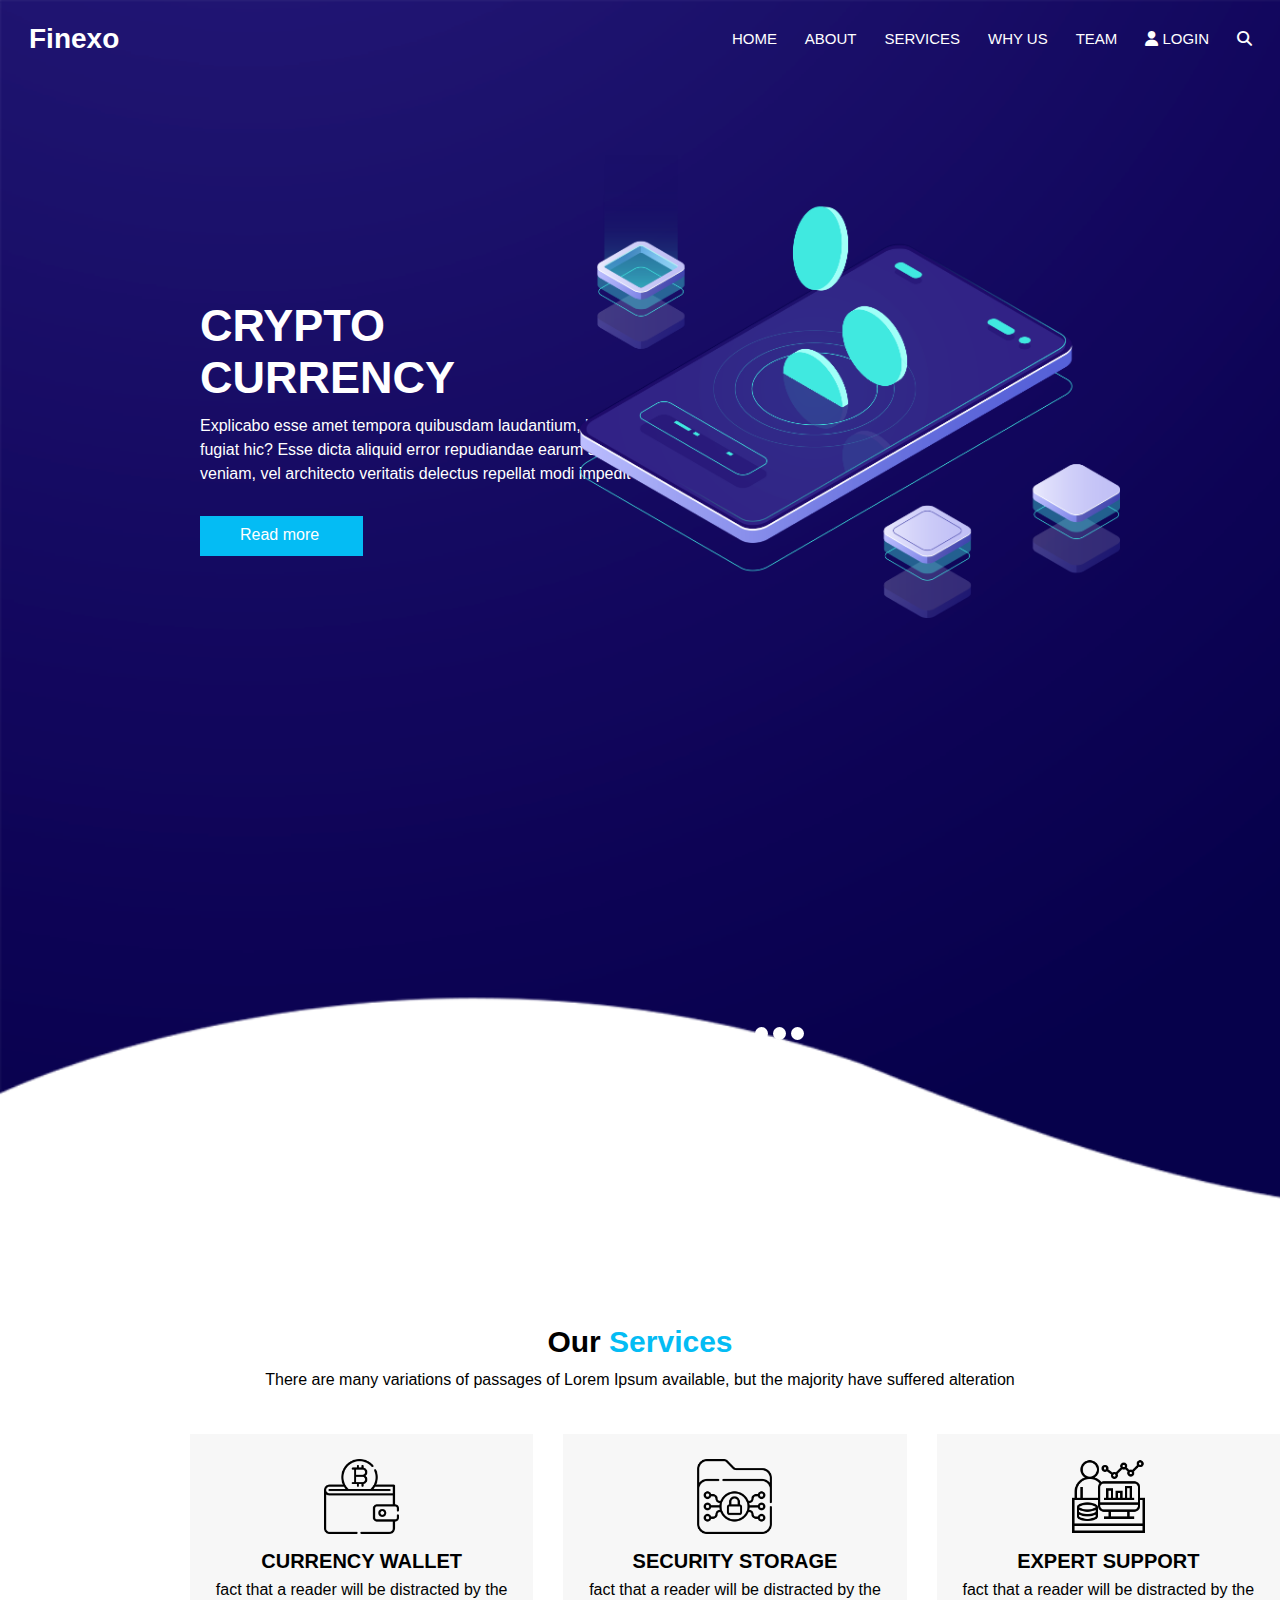
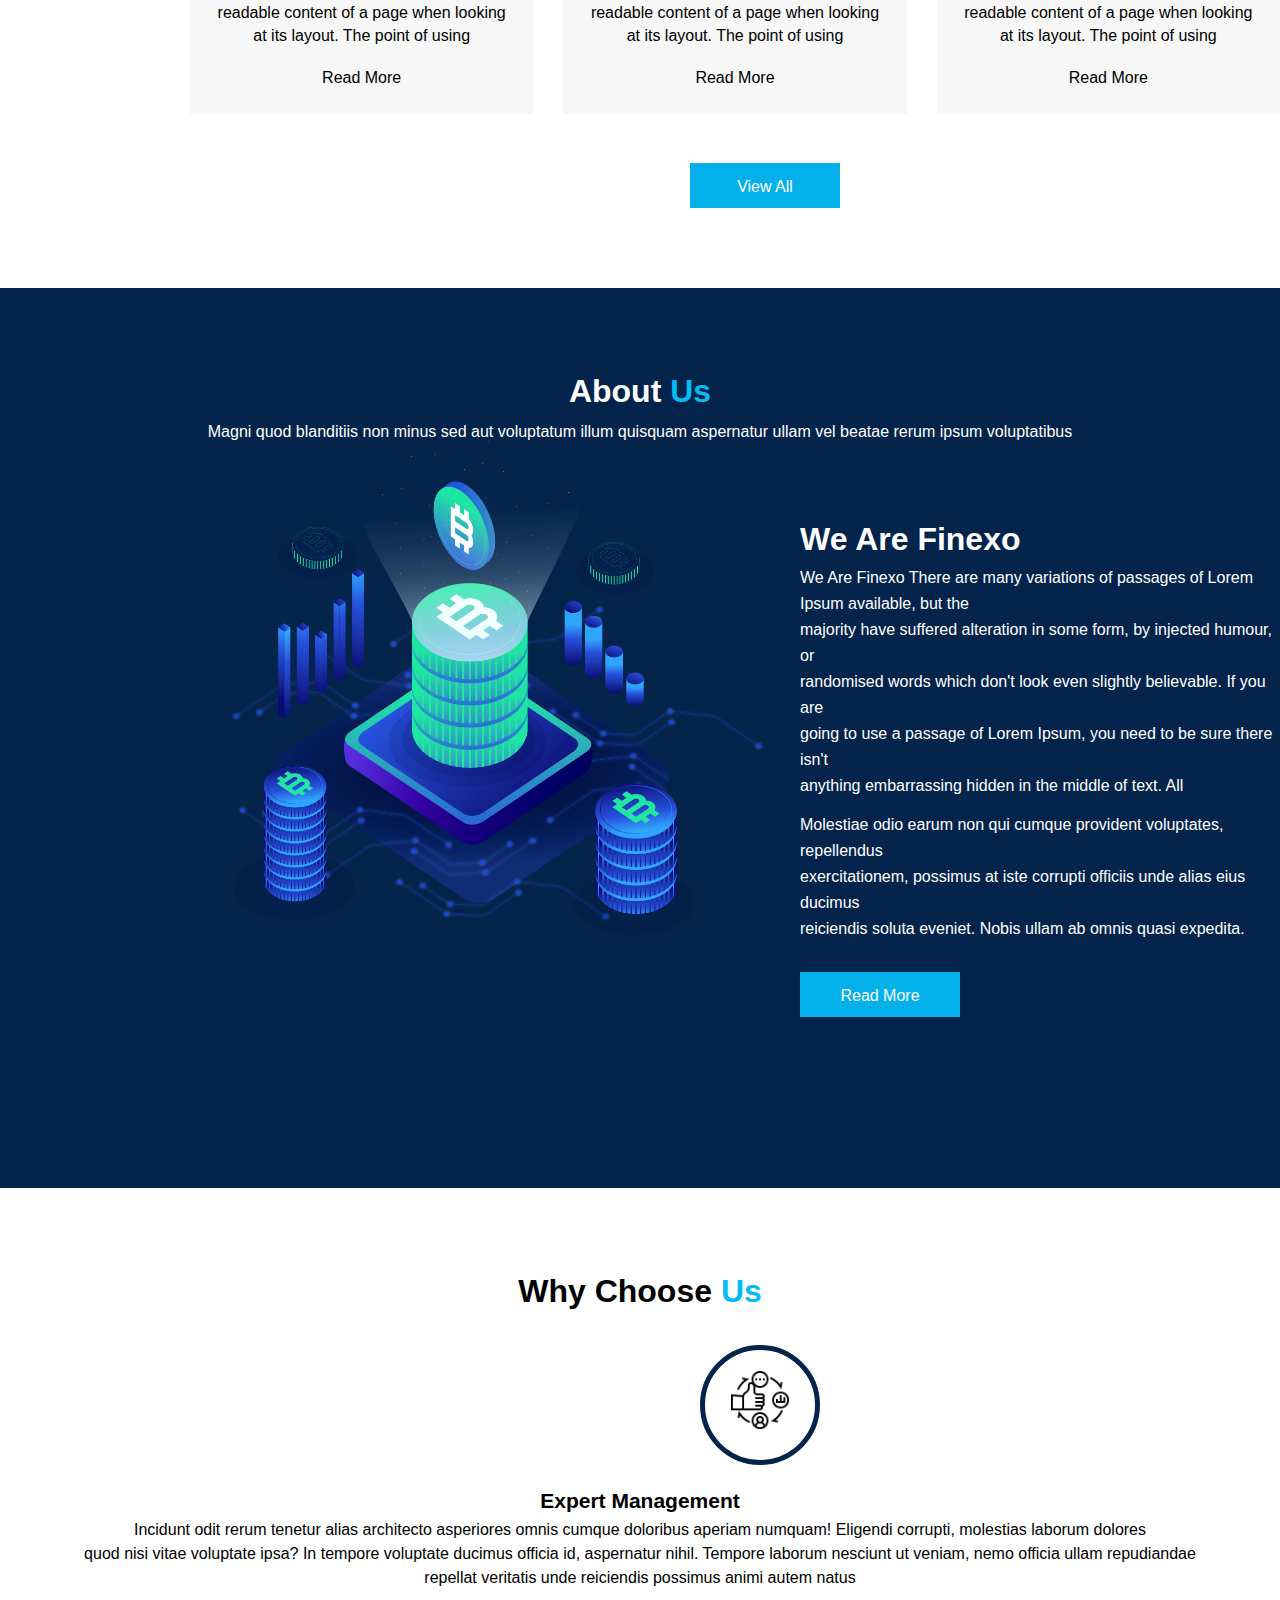
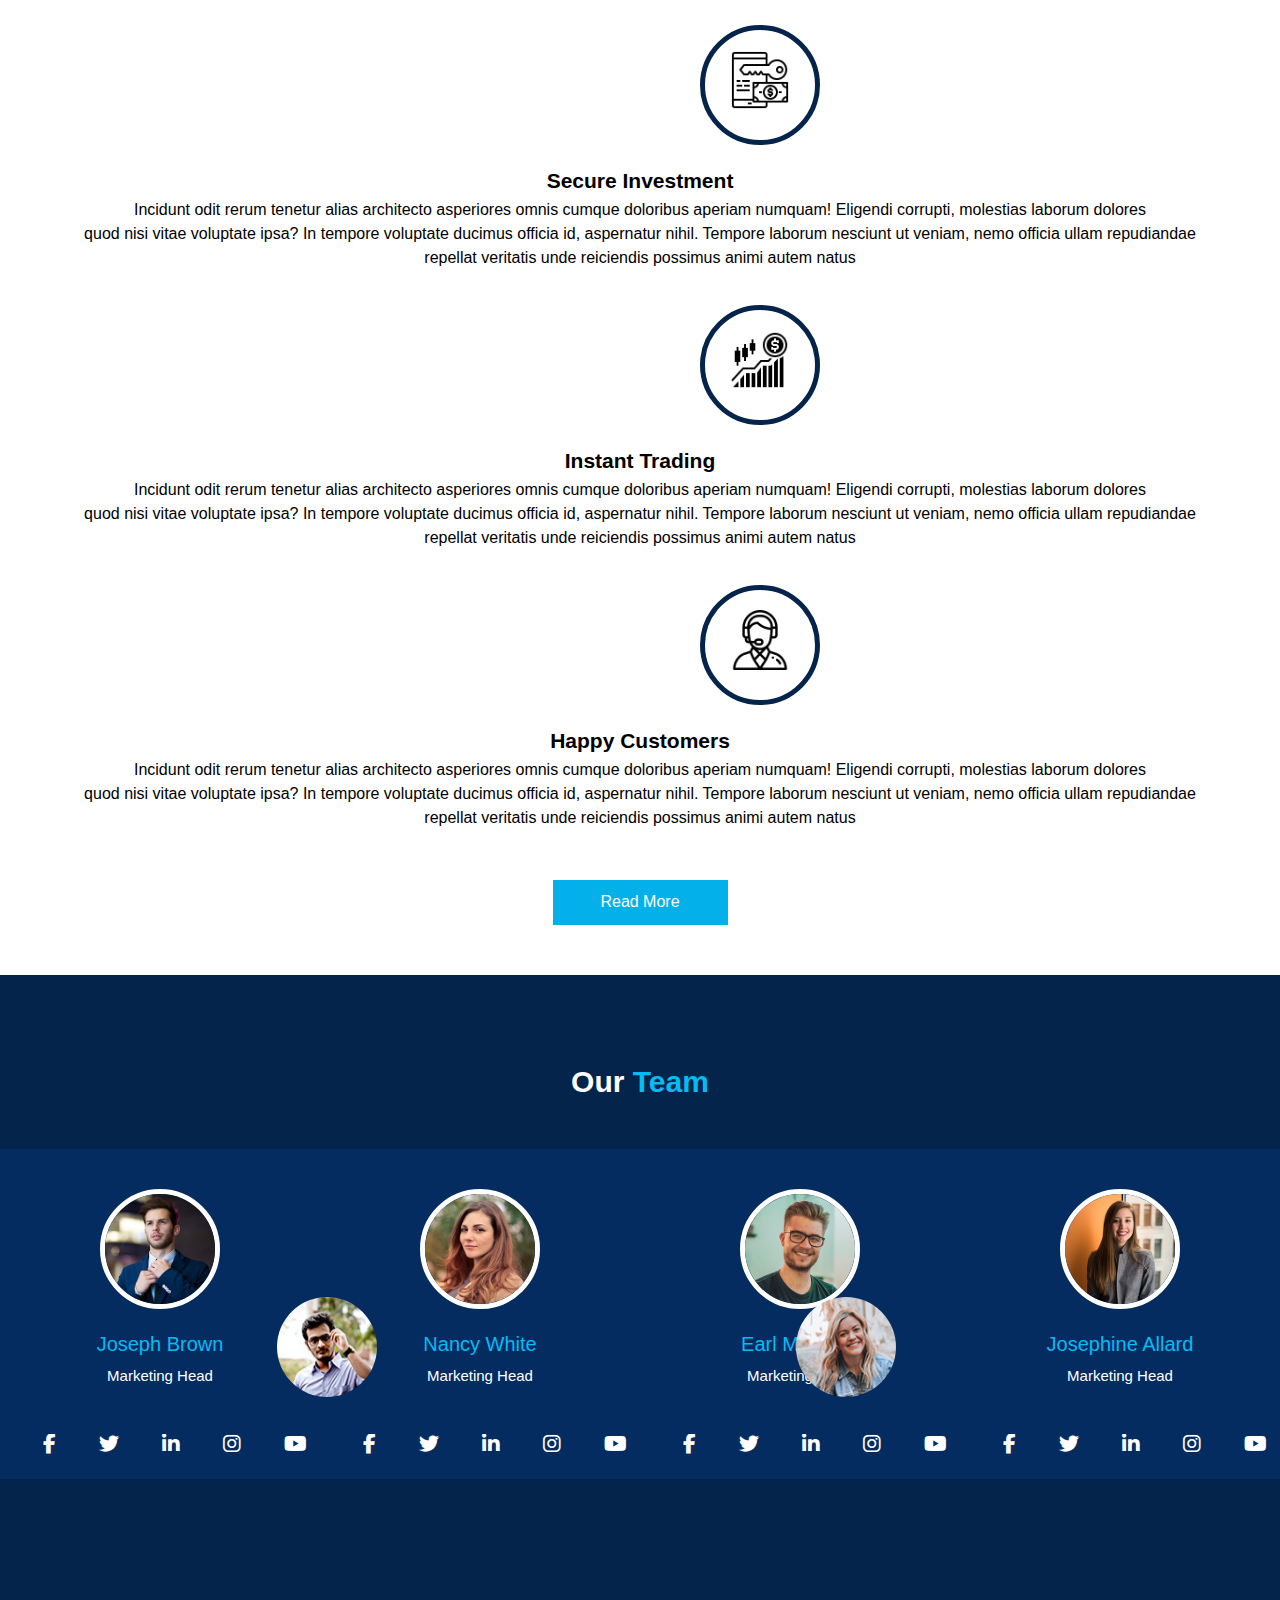
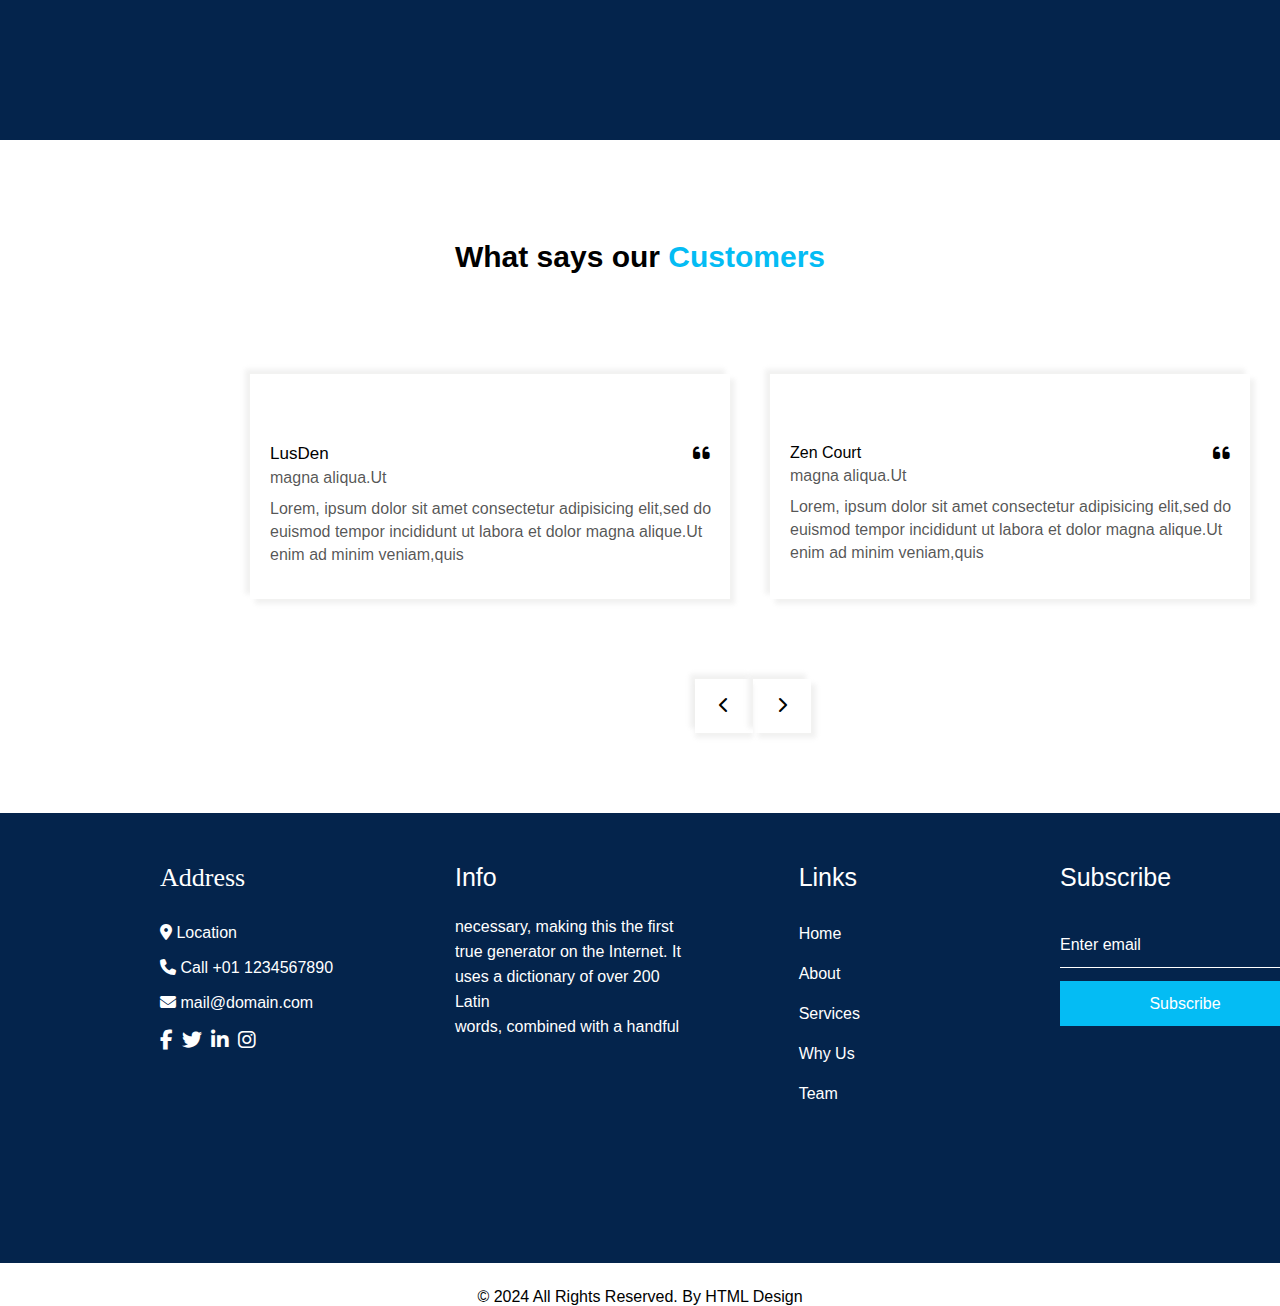
<file: index.html>
<!DOCTYPE html>
<html lang="en">

<head>
    <meta charset="UTF-8">
    <title>Finexo</title>
    <link rel="stylesheet" href="./css/main.css">
    <link rel="stylesheet" href="./css/all.min.css">
</head>

<body>
    <header>
        <div class="intro">
            <div class=list>
                <ul>
                    <li><a href="https://www.free-css.com/free-css-templates">HOME</a></li>
                    <li><a
                            href="https://www.free-css.com/assets/files/free-css-templates/preview/page296/finexo/pages/about.php">ABOUT</a>
                    </li>
                    <li><a
                            href="https://www.free-css.com/assets/files/free-css-templates/preview/page296/finexo/pages/service.php">SERVICES</a>
                    </li>
                    <li><a
                            href="https://www.free-css.com/assets/files/free-css-templates/preview/page296/finexo/pages/why.php">WHY
                            US</a></li>
                    <li><a
                            href="https://www.free-css.com/assets/files/free-css-templates/preview/page296/finexo/pages/team.php">TEAM</a>
                    </li>
                    <li><a href="https://www.free-css.com/free-css-templates"><i class="fa-solid fa-user"></i>
                            LOGIN</a></i>
                    <li><a href=""><i class="fa-solid fa-magnifying-glass"></i></a></li>
                </ul>
            </div>
            <div>
                <h3>Finexo</h3>
            </div>

            <div class="crypto">
                <h1>CRYPTO <br>CURRENCY</h1>
                <p>Explicabo esse amet tempora quibusdam laudantium, laborum eaque magnam <br> fugiat hic? Esse dicta
                    aliquid
                    error repudiandae earum suscipit fugiat molestias,<br> veniam, vel architecto veritatis delectus
                    repellat modi impedit sequi.</p>
                <a href="https://www.free-css.com/free-css-templates">Read more</a>
            </div>

            <div class="animation">
                <img src="./Image/slider-img.png" alt="">
            </div>
            <div class="point">
                <div></div>
                <div></div>
                <div></div>
            </div>
        </div>
        <div class="Services">
            <h4>Our <span>Services</span></h4>
            <p>There are many variations of passages of Lorem Ipsum available, but the majority have suffered alteration
            </p>
        </div>

        <div class="box">
            <div class="box1">
                <img src="./Image/s1.png" alt="">
                <h5>CURRENCY WALLET</h5>
                <p>fact that a reader will be distracted by the <br> readable content of a page when looking <br> at its
                    layout.
                    The point of using</p>
                <a href="https://www.free-css.com/free-css-templates">Read More</a>
            </div>
            <div class="box2">
                <img src="./Image/s2.png" alt="">
                <h5>SECURITY STORAGE</h5>
                <p>fact that a reader will be distracted by the <br> readable content of a page when looking <br> at its
                    layout.
                    The point of using</p>
                <a href="https://www.free-css.com/free-css-templates">Read More</a>
            </div>
            <div class="box3">
                <img src="./Image/s3.png" alt="">
                <h5>EXPERT SUPPORT</h5>
                <p>fact that a reader will be distracted by the <br> readable content of a page when looking <br> at its
                    layout.
                    The point of using</p>
                <a href="https://www.free-css.com/free-css-templates">Read More</a>
            </div>

        </div>
        <a class="view" href="https://www.free-css.com/free-css-templates">View All</a>

        <div class="about">
            <h6>About <span>Us</span></h6>
            <p>Magni quod blanditiis non minus sed aut voluptatum illum quisquam aspernatur ullam vel beatae rerum ipsum
                voluptatibus</p>
            <div class="imte">
                <img src="./Image/about-img.png" alt="">
                <div>
                    <h6>We Are Finexo</h6>
                    <p>
                        We Are Finexo
                        There are many variations of passages of Lorem Ipsum available, but the <br> majority have
                        suffered
                        alteration in some form, by injected humour, or <br>randomised words which don't look even
                        slightly
                        believable. If you are <br> going to use a passage of Lorem Ipsum, you need to be sure there
                        isn't <br>
                        anything embarrassing hidden in the middle of text. All
                    </p>
                    <p>Molestiae odio earum non qui cumque provident voluptates, repellendus <br>exercitationem,
                        possimus at
                        iste corrupti officiis unde alias eius ducimus<br> reiciendis soluta eveniet. Nobis ullam ab
                        omnis
                        quasi expedita.
                    </p>
                    <a href="https://www.free-css.com/free-css-templates">Read More</a>
                </div>
            </div>
        </div>
    </header>
    <main>
        <!-- _______________section1______________  -->
        <section class="section1">
            <h6>Why Choose <span>Us</span></h6>
            <div>
                <div><img src="./Image/w1.png" alt=""></div>
                <h6>Expert Management</h6>
                <p>Incidunt odit rerum tenetur alias architecto asperiores omnis cumque doloribus aperiam numquam!
                    Eligendi corrupti, molestias laborum dolores <br>quod nisi vitae voluptate ipsa? In tempore
                    voluptate
                    ducimus officia id, aspernatur nihil. Tempore laborum nesciunt ut veniam, nemo officia ullam
                    repudiandae <br> repellat veritatis unde reiciendis possimus animi autem natus
                </p>
            </div>
            <div>
                <div> <img src="./Image/w2.png" alt=""></div>
                <h6>Secure Investment</h6>
                <p>Incidunt odit rerum tenetur alias architecto asperiores omnis cumque doloribus aperiam numquam!
                    Eligendi corrupti, molestias laborum dolores <br>quod nisi vitae voluptate ipsa? In tempore
                    voluptate
                    ducimus officia id, aspernatur nihil. Tempore laborum nesciunt ut veniam, nemo officia ullam
                    repudiandae <br> repellat veritatis unde reiciendis possimus animi autem natus
                </p>
            </div>
            <div>
                <div><img src="./Image/w3.png" alt=""></div>
                <h6>Instant Trading</h6>
                <p>Incidunt odit rerum tenetur alias architecto asperiores omnis cumque doloribus aperiam numquam!
                    Eligendi corrupti, molestias laborum dolores <br>quod nisi vitae voluptate ipsa? In tempore
                    voluptate
                    ducimus officia id, aspernatur nihil. Tempore laborum nesciunt ut veniam, nemo officia ullam
                    repudiandae <br> repellat veritatis unde reiciendis possimus animi autem natus
                </p>
            </div>
            <div>
                <div><img src="./Image/w4.png" alt=""></div>
                <h6>Happy Customers</h6>
                <p>Incidunt odit rerum tenetur alias architecto asperiores omnis cumque doloribus aperiam numquam!
                    Eligendi corrupti, molestias laborum dolores <br>quod nisi vitae voluptate ipsa? In tempore
                    voluptate
                    ducimus officia id, aspernatur nihil. Tempore laborum nesciunt ut veniam, nemo officia ullam
                    repudiandae <br>repellat veritatis unde reiciendis possimus animi autem natus
                </p>
            </div>
            <a href="https://www.free-css.com/free-css-templates">Read More</a>
        </section>
        <!-- _______________section2______________ -->
        <section class="section2">
            <div>
                <h6>Our <span>Team</span></h6>
                <div>
                    <div class="team1">
                        <img class="team" src="./Image/team-1.jpg" alt="">
                        <p class="name">Joseph Brown<p>
                                <p class="jop">Marketing Head</p>
                                <div class="icons">
                                    <a href="https://www.free-css.com/free-css-templates"><i
                                            class="fa-brands fa-facebook-f"></i></a>
                                    <a href="https://www.free-css.com/free-css-templates"><i
                                            class="fa-brands fa-twitter"></i></a>
                                    <a href="https://www.free-css.com/free-css-templates"><i
                                            class="fa-brands fa-linkedin-in"></i></a>
                                    <a href="https://www.free-css.com/free-css-templates"><i
                                            class="fa-brands fa-instagram"></i></a>
                                    <a href="https://www.free-css.com/free-css-templates"><i
                                            class="fa-brands fa-youtube"></i></a>
                                </div>
                    </div>
                    <div>
                        <img class="team" src="./Image/team-2.jpg" alt="">
                        <p class="name">Nancy White<p>
                                <p class="jop">Marketing Head</p>
                                <div class="icons">
                                    <a href="https://www.free-css.com/free-css-templates"><i
                                            class="fa-brands fa-facebook-f"></i></a>
                                    <a href="https://www.free-css.com/free-css-templates"><i
                                            class="fa-brands fa-twitter"></i></a>
                                    <a href="https://www.free-css.com/free-css-templates"><i
                                            class="fa-brands fa-linkedin-in"></i></a>
                                    <a href="https://www.free-css.com/free-css-templates"><i
                                            class="fa-brands fa-instagram"></i></a>
                                    <a href="https://www.free-css.com/free-css-templates"><i
                                            class="fa-brands fa-youtube"></i></a>
                                </div>
                    </div>
                    <div>
                        <img class="team" src="./Image/team-3.jpg" alt="">
                        <p class="name">Earl Martinez<p>
                                <p class="jop">Marketing Head</p>
                                <div class="icons">
                                    <a href="https://www.free-css.com/free-css-templates"><i
                                            class="fa-brands fa-facebook-f"></i></a>
                                    <a href="https://www.free-css.com/free-css-templates"><i
                                            class="fa-brands fa-twitter"></i></a>
                                    <a href="https://www.free-css.com/free-css-templates"><i
                                            class="fa-brands fa-linkedin-in"></i></a>
                                    <a href="https://www.free-css.com/free-css-templates"><i
                                            class="fa-brands fa-instagram"></i></a>
                                    <a href="https://www.free-css.com/free-css-templates"><i
                                            class="fa-brands fa-youtube"></i></a>
                                </div>
                    </div>
                    <div>
                        <img class="team" src="./Image/team-4.jpg" alt="">
                        <p class="name">Josephine Allard<p>
                                <p class="jop">Marketing Head</p>
                                <div class="icons">
                                    <a href="https://www.free-css.com/free-css-templates"><i
                                            class="fa-brands fa-facebook-f"></i></a>
                                    <a href="https://www.free-css.com/free-css-templates"><i
                                            class="fa-brands fa-twitter"></i></a>
                                    <a href="https://www.free-css.com/free-css-templates"><i
                                            class="fa-brands fa-linkedin-in"></i></a>
                                    <a href="https://www.free-css.com/free-css-templates"><i
                                            class="fa-brands fa-instagram"></i></a>
                                    <a href="https://www.free-css.com/free-css-templates"><i
                                            class="fa-brands fa-youtube"></i></a>
                                </div>
                    </div>
                </div>
            </div>
        </section>
        <!-- _______________section3______________ -->
        <section class="section3">
            <h3>What says our <span>Customers</span></h3>
            <div class="customers">
                <div class="LusDen">
                    <div>
                        <p class="text">LusDen</p>
                        <i class="fa-solid fa-quote-left"></i>
                    </div>
                    <p class="p1">magna aliqua.Ut</p>
                    <p class="p2">Lorem, ipsum dolor sit amet consectetur adipisicing elit,sed do <br>euismod tempor
                        incididunt ut
                        labora et dolor magna alique.Ut<br> enim ad minim veniam,quis
                    </p>
                </div>
                <div>
                    <div class="zen">
                        <div>
                            <p class="text">Zen Court</p>
                            <i class="fa-solid fa-quote-left"></i>
                        </div>
                        <p class="p1">magna aliqua.Ut</p>
                        <p class="p2">Lorem, ipsum dolor sit amet consectetur adipisicing elit,sed do <br>euismod tempor
                            incididunt ut
                            labora et dolor magna alique.Ut<br> enim ad minim veniam,quis
                        </p>
                    </div>
                </div>

            </div>
            <img class="man" src="./Image/client1.jpg" alt="">
            <img class="woman" src="./Image/client2.jpg" alt="">
            <div class="icons">
                <div class="right"><i class="fa-sharp fa-solid fa-chevron-left"></i></div>
                <div class="left"><i class="fa-sharp fa-solid fa-chevron-right"></i></div>
            </div>
        </section>
        <!-- _______________section4______________ -->
        <section class="section4">
            <div class="box">
                <div class="box1">
                    <p>Address</p>
                    <ul>
                        <li><a href="https://www.free-css.com/free-css-templates"><i
                                    class="fa-solid fa-location-dot"></i> Location</a></li>
                        <pre><li><a href="https://www.free-css.com/free-css-templates"><i class="fa-solid fa-phone"></i> Call +01 1234567890</a></li></pre>
                        <li><a href="https://www.free-css.com/free-css-templates"><i class="fa-solid fa-envelope"></i>
                                mail@domain.com</a></li>
                        <li class="icons">
                            <pre>
<a href="https://www.free-css.com/free-css-templates"><i class="fa-brands fa-facebook-f"></i></a>  <a href="https://www.free-css.com/free-css-templates"><i class="fa-brands fa-twitter"></i></a>  <a href="https://www.free-css.com/free-css-templates"><i class="fa-brands fa-linkedin-in"></i></a>  <a href="https://www.free-css.com/free-css-templates"><i class="fa-brands fa-instagram"></i></a> 
                        </pre>
                        </li>
                    </ul>
                </div>
                <div class="box2">
                    <p class="p1">Info</p>
                    <p class="p2">necessary, making this the first <br> true generator on the Internet. It <br> uses a
                        dictionary
                        of over 200 Latin <br> words, combined with a handful
                    </p>
                </div>
                <div class="box3">
                    <p>Links</p>
                    <ul>
                        <li><a href="https://www.free-css.com/free-css-templates">Home</a></li>
                        <li><a
                                href="https://www.free-css.com/assets/files/free-css-templates/preview/page296/finexo/pages/about.php">About</a>
                        </li>
                        <li><a
                                href="https://www.free-css.com/assets/files/free-css-templates/preview/page296/finexo/pages/service.php">Services</a>
                        </li>
                        <li><a
                                href="https://www.free-css.com/assets/files/free-css-templates/preview/page296/finexo/pages/why.php">Why
                                Us</a></li>
                        <li><a
                                href="https://www.free-css.com/assets/files/free-css-templates/preview/page296/finexo/pages/team.php">Team</a>
                        </li>

                    </ul>
                </div>
                <div class="box4">
                    <p>Subscribe</p>
                    <form>
                        <input class="in1" type="email" placeholder="Enter email">
                        <input class="in2" type="submit" value="Subscribe">
                    </form>
                </div>
            </div>
        </section>
    </main>
    <footer>
        <p>© 2024 All Rights Reserved. By HTML Design</p>
    </footer>
</body>
</html>
</file>
<file: css/main.css>
* {
    margin: 0;
    padding: 0;
}


body {

    width: 100%;
    height: 5630px;
}

header .intro {
    background-image: url(../Image/hero-bg.png);
    background-repeat: no-repeat;
    background-size: cover;
    width: 100%;
    height: 135vh;
    position: relative;
}

header .intro .list ul {
    width: 45%;
    margin-top: 30px;
    display: flex;
    justify-content: space-evenly;
    list-style-type: none;
    position: absolute;
    top: 0;
    right: 0;
}

header .intro .list ul li a {
    text-decoration: none;
    color: white;
    font-family: "Roboto", sans-serif;
    font-size: 15px;
}

header .intro .list ul li :hover {
    color: #04b0ea;
}

header .intro div h3 {
    color: white;
    width: 73px;
    position: absolute;
    top: 23px;
    margin-left: 29px;
    font-size: 28px;
    font-family: "Roboto", sans-serif;
}


header .intro .crypto {
    position: absolute;
    top: 300px;
    left: 200px;
}


header .intro .crypto h1 {
    color: white;
    font-size: 45px;
    font-family: "Roboto", sans-serif;
}

header .intro .crypto p {
    line-height: 24px;
    margin-top: 10px;
    color: white;
    font-family: "Roboto", sans-serif;
}



header .intro .crypto a {
    text-decoration: none;
    color: white;
    font-family: "Roboto", sans-serif;
    width: 163px;
    height: 40px;
    margin-top: 30px;
    padding-top: 10px;
    padding-left: 40px;
    background-color: #04bcf4;
    text-align: center;
    box-sizing: border-box;
    cursor: pointer;
    display: flex;
}

header .intro .crypto a:hover {
    background-color: #0c84ac;
}

header .intro .animation {
    position: absolute;
    top: 155px;
    right: 160px;
    height: 480px;
}

header .intro .animation img {
    width: 540px;
    animation-name: updown;
    animation-duration: 3s;
    animation-iteration-count: infinite;
    animation-timing-function: linear;

}

@keyframes updown {
    0% {
        transform: translateY(45px);
    }


    100% {
        transform: translateY(-45px);

    }
}
header .intro .point{
    display: flex;
    position: absolute;
    left: 750px;
    bottom: 175px;
}
header .intro .point div{
    width: 13px;
    height: 13px;
    border-radius: 50%;
    background-color: white;
    margin-left: 5px;
    transition: all .5s;
}
header .intro .point div:hover{
    background-color: #04bcf4;
    width: 20px;
    height: 20px;
}
header .Services {
    margin: 0;
    margin-top: 110px;
}


header .Services h4 {
    text-align: center;
    color: black;
    font-size: 30px;
    font-family: "Roboto", sans-serif;
}

header .Services h4 span {
    color: #04bcf4;
}

header .Services p {
    text-align: center;
    color: black;
    font-family: "Roboto", sans-serif;
    padding-top: 12px;
}

header .box {
    display: flex;
    margin: 0;
    margin-top: 45px;
}

/* __________________________box1______________________________ */
header .box .box1 {
    width: 360px;
    height: 280px;
    background-color: #d4d4d430;
    text-align: center;
    margin: 0;
    margin-left: 190px;
}

header .box .box1 img {
    width: 75px;
    margin-top: 25px;
}

header .box .box1 h5 {
    padding-top: 12px;
    font-size: 20px;
    font-family: "Roboto", sans-serif;
}

header .box .box1 p {
    line-height: 23px;
    font-family: "Roboto", sans-serif;
    padding-top: 5px;
}

header .box .box1 a {
    font-family: "Roboto", sans-serif;
    text-decoration: none;
    color: black;
    display: block;
    padding-top: 22px;
}

header .box .box1 a:hover {
    color: #04bcf4;
}

/* ____________________box2________________________ */
header .box .box2 {
    width: 360px;
    height: 280px;
    background-color: #d4d4d430;
    text-align: center;
    margin: 0;
    margin-left: 30px;
}

header .box .box2 img {
    width: 75px;
    margin-top: 25px;
}

header .box .box2 h5 {
    padding-top: 12px;
    font-size: 20px;
    font-family: "Roboto", sans-serif;
}

header .box .box2 p {
    line-height: 23px;
    font-family: "Roboto", sans-serif;
    padding-top: 5px;
}

header .box .box2 a {
    font-family: "Roboto", sans-serif;
    text-decoration: none;
    color: black;
    display: block;
    padding-top: 22px;
}

header .box .box2 a:hover {
    color: #04bcf4;
}

/* __________box3__________ */
header .box .box3 {
    width: 360px;
    height: 280px;
    background-color: #d4d4d430;
    text-align: center;
    margin: 0;
    margin-left: 30px;
}

header .box .box3 img {
    width: 75px;
    margin-top: 25px;
}

header .box .box3 h5 {
    padding-top: 12px;
    font-size: 20px;
    font-family: "Roboto", sans-serif;
}

header .box .box3 p {
    line-height: 23px;
    font-family: "Roboto", sans-serif;
    padding-top: 5px;
}

header .box .box3 a {
    font-family: "Roboto", sans-serif;
    text-decoration: none;
    color: black;
    display: block;
    padding-top: 22px;
}

header .box .box3 a:hover {
    color: #04bcf4;
}

header .view {
    font-family: "Roboto", sans-serif;
    text-decoration: none;
    color: white;
    background-color: #04b0ea;
    text-align: center;
    display: block;
    width: 150px;
    height: 45px;
    padding-top: 15px;
    box-sizing: border-box;
    margin-top: 49px;
    margin-left: 690px;
}

header .view:hover {
    background-color: #0c84ac;
}


/* __________________part________________ */
header .about {
    margin: 0;
    margin-top: 80px;
    background-color: #04244c;
    width: 100%;
    height: 100vh;
    text-align: center;
}

header .about h6 {
    padding-top: 85px;
    box-sizing: border-box;
    font-family: "Roboto", sans-serif;
    color: white;
    font-size: 32px;
}

header .about h6 span {
    color: #04bcf4;
}

header .about p {
    padding-top: 13px;
    box-sizing: border-box;
    font-family: "Roboto", sans-serif;
    color: white;
}

header .about .imte {
    display: flex;
}

header .about .imte img {
    width: 535px;
    height: 494px;
    margin-left: 230px;
}

header .about .imte div {
    font-family: "Roboto", sans-serif;
    color: white;
    text-align: left;
    line-height: 26px;
    margin-left: 35px;
}

header .about .imte div a {
    font-family: "Roboto", sans-serif;
    text-decoration: none;
    color: white;
    background-color: #04b0ea;
    text-align: center;
    display: block;
    width: 160px;
    height: 45px;
    padding-top: 11px;
    margin-top: 30px;
    box-sizing: border-box;
}

header .about .imte div a:hover {
    background-color: #0c84ac;
}

/* ________________main section1__________________ */
main .section1 {
    text-align: center;
}

main .section1 h6 {
    padding-top: 85px;
    box-sizing: border-box;
    font-family: "Roboto", sans-serif;
    color: black;
    font-size: 32px;
}

main .section1 h6 span {
    color: #04bcf4;
}

main .section1 div div {
    width: 110px;
    height: 110px;
    border: 5px #04244c solid;
    border-radius: 50%;
    margin-left: 700px;
    margin-top: 35px;
}

main .section1 div div img {
    width: 60px;
    height: 60px;
    padding-top: 20px;
}

main .section1 div h6 {
    font-family: "Roboto", sans-serif;
    color: black;
    font-size: 21px;
    padding: 0;
    padding-top: 24px;
}

main .section1 div p {
    font-family: "Roboto", sans-serif;
    color: black;
    line-height: 24px;
    padding-top: 5px;
}

main .section1 a {
    font-family: "Roboto", sans-serif;
    text-decoration: none;
    color: white;
    background-color: #04b0ea;
    text-align: center;
    display: block;
    width: 175px;
    height: 45px;
    padding-top: 13px;
    box-sizing: border-box;
    margin: 50px auto;
}

main .section1 a:hover {
    background-color: #0c84ac;
}

/* __________________section2____________________ */
main .section2 div {
    background-color: #04244c;
    width: 100%;
    height: 85vh;
    overflow: hidden;
}
main .section2 div h6 {
    text-align: center;
    color: white;
    font-family: "Roboto", sans-serif;
    font-size: 30px;
    padding-top: 90px;
    box-sizing: border-box;
}
main .section2 div h6 span {
    color: #04bcf4;
}

main .section2 div div {
    display: flex;
    justify-content: space-evenly;
}

main .section2 div div div {
    width: 350px;
    height: 330px;
    background-color: #042c60;
    text-align: center;
    display: inline;
    margin-top: 50px;
}

main .section2 div div div .team {
    width: 110px;
    height: 110px;
    border: 5px white solid;
    border-radius: 50%;
    margin-top: 40px;
}

main .section2 div div div .name {
    color: #04bcf4;
    font-family: "Roboto", sans-serif;
    font-size: 20px;
    padding-top: 20px;
    box-sizing: border-box;
}

main .section2 div div div .jop {
    font-family: "Roboto", sans-serif;
    font-size: 15px;
    padding-top: 11px;
    box-sizing: border-box;
    color: white;
}
main .section2 div div div .icons{
    display: flex;
}
main .section2 div div div .icons i{
    color: white;
    font-size: 20px;
    transition: all .5s;
}
main .section2 div div div .icons i:hover{
    color: #04bcf4;
}

/* ___________________section3______________ */
main .section3 h3 {
    font-family: "Roboto", sans-serif;
    font-size: 30px;
    color: black;
    text-align: center;
    margin-top: 100px;
}

main .section3 h3 span {
    color: #04bcf4;
}

main .section3 .customers {
    display: flex;
    margin-top: 100px;
    position: relative;
}
main .section3 .customers .LusDen {
    width: 480px;
    height: 225px;
    background-color: rgb(255, 255, 255);
    text-align: left;
    font-family: "Roboto", sans-serif;
    padding-top: 70px;
    box-sizing: border-box;
    padding-left: 20px;
    margin-left: 250px;
    box-shadow: 5px 5px 5px #e6e6e48f,
        -5px -5px 5px #e6e6e48f;
    position: relative;
}
main .section3 .customers .LusDen div{
    display: flex;
}
main .section3 .customers .LusDen div i{
position: absolute;
right: 20px;
font-size: 19px;
}
main .section3 .customers .LusDen div .text {
    font-size: 17px;
}
main .section3 .customers .LusDen .p1 {
    padding-top: 5px;
    color: rgba(0, 0, 0, 0.678);
}

main .section3 .customers .LusDen .p2 {
    padding-top: 10px;
    line-height: 23px;
    color: rgba(0, 0, 0, 0.678);
}

main .section3 .customers .zen {
    width: 480px;
    height: 225px;
    background-color: rgb(255, 255, 255);
    text-align: left;
    font-family: "Roboto", sans-serif;
    padding-top: 70px;
    box-sizing: border-box;
    padding-left: 20px;
    margin-left: 40px;
    box-shadow: 5px 5px 5px #e6e6e48f,
        -5px -5px 5px #e6e6e48f;
    position: relative;    
}
main .section3 .customers .zen div{
    display: flex;
}
main .section3 .customers .zen div i{
position: absolute;
right: 20px;
font-size: 19px;
}
main .section3 .customers .zen.text {
    font-size: 17px;
}

main .section3 .customers .zen .p1 {
    padding-top: 5px;
    color: rgba(0, 0, 0, 0.678);
}

main .section3 .customers .zen .p2 {
    padding-top: 10px;
    line-height: 23px;
    color: rgba(0, 0, 0, 0.678);
}

main .section3 .man {
    width: 100px;
    height: 100px;
    border-radius: 50%;
    position: absolute;
    top: 4497px;
    left: 277px;
}

main .section3 .woman {
    width: 100px;
    height: 100px;
    border-radius: 50%;
    position: absolute;
    top: 4497px;
    left: 796px;
}

main .section3 .icons {
    display: flex;
    margin-top: 80px;
    margin-left: 695px;
    cursor: pointer;
}

main .section3 .icons .right {
    width: 58px;
    height: 54px;
    text-align: center;
    padding-top: 18px;
    box-sizing: border-box;
    box-shadow: 0px 5px 5px #e6e6e48f,
        -5px -5px 5px #e6e6e48f;
}

main .section3 .icons .left {
    width: 58px;
    height: 54px;
    text-align: center;
    padding-top: 18px;
    box-sizing: border-box;
    box-shadow: 5px 5px 5px #e6e6e48f,
        -5px -5px 5px #e6e6e48f;
}

main .section3 .m{
    position: absolute;
}
/* _________________section4________________ */
main .section4 {
    width: 100%;
    height: 50vh;
    background-color: #04244c;
    margin-top: 80px;
}

main .section4 .box {
    display: flex;
    box-sizing: border-box;
    padding-top: 50px;

}

main .section4 .box .box1 {
    width: 175px;
    height: 100%;
    margin-left: 160px;
    box-sizing: border-box;
}
main .section4 .box .box1 p{
    color: white;
    font-size: 26px;
}
main .section4 .box .box1 ul {
    margin-top: 22px;
    line-height: 35px;
    list-style-type: none;
    font-size: 16px;
    font-family: "Roboto", sans-serif;
}
main .section4 .box .box1  ul li a {
    font-family: "Roboto", sans-serif;
    color: white;
    text-decoration: none;
}


main .section4 .box .box1 ul pre {
    font-family: "Roboto", sans-serif;
}
main .section4 .box .box1 ul .icons a i{
    color: white;
    font-size: 20px;
    margin-top: 10px;
    transition: all .5s;
}
main .section4 .box .box1 ul .icons a i:hover{
    color: #04bcf4;

}


main .section4 .box .box1 ul li a {
    color: white;
    text-decoration: none;
}

main .section4 .box .box1 ul li a:hover {
    color: #04bcf4;
}

main .section4 .box .box2 {
    margin-left: 120px;
}

main .section4 .box .box2 .p1 {
    font-family: "Roboto", sans-serif;
    font-size: 25px;
    color: white;
}

main .section4 .box .box2 .p2 {
    font-size: 16px;
    font-family: "Roboto", sans-serif;
    line-height: 25px;
    margin-top: 22px;
    color: white;
}

main .section4 .box .box3 {
    margin-left: 100px;
}

main .section4 .box .box3 p {
    font-family: "Roboto", sans-serif;
    font-size: 25px;
    color: white;
}

main .section4 .box .box3 ul {
    margin-top: 22px;
    line-height: 40px;
    list-style-type: none;
    font-size: 16px;
    font-family: "Roboto", sans-serif;
}

main .section4 .box .box3 ul li a {
    color: white;
    text-decoration: none;
}

main .section4 .box .box3 ul li a:hover {
    color: #04bcf4;
}

main .section4 .box .box4 {
    margin-left: 200px;
    font-family: "Roboto", sans-serif;
    font-size: 25px;
    color: white;
}

main .section4 .box .box4 form {
    margin-top: 30px;
    width: 220px;
    height: 40px;
}

main .section4 .box .box4 form .in1 {
    width: 250px;
    height: 45px;
    outline: none;
    background-color: #04244c;
    font-family: "Roboto", sans-serif;
    font-size: 16px;
    color: white;
    border-width:0 0 1px 0;
    border-color: white;
}
main .section4 .box .box4 form ::placeholder{
    color: white;
}
main .section4 .box .box4 form .in2 {
    width: 250px;
    height: 45px;
    margin-top: 13px;
    background-color: #04bcf4;
    font-family: "Roboto", sans-serif;
    font-size: 16px;
    color: white;
    border: none;
}
main .section4 .box .box4 form .in2:hover{
    background-color:#0c84ac ;
}

/* _________________footer_______________ */
footer p{
    font-family: "Roboto", sans-serif;
    margin-top: 25px;
    text-align: center;
}
</file>
